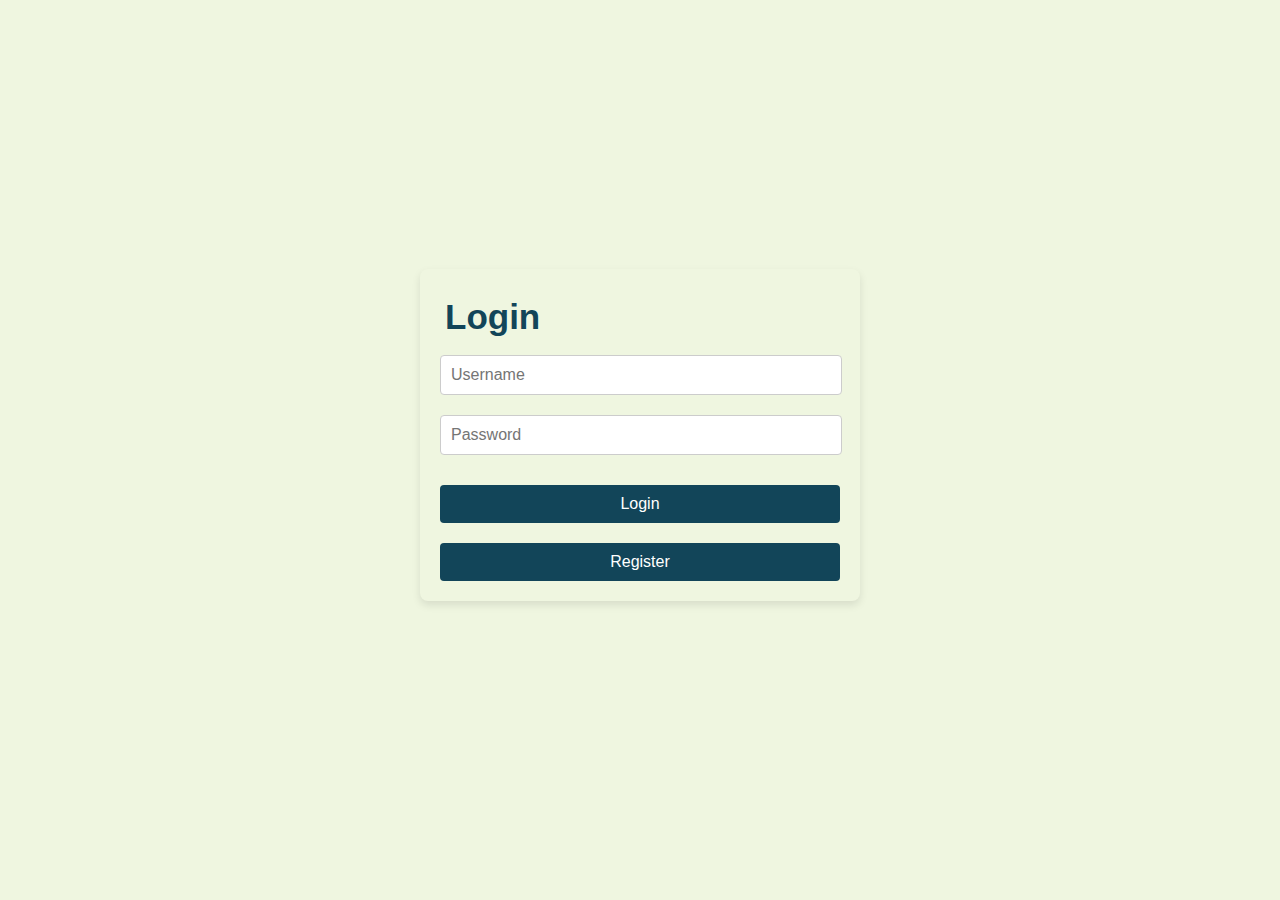
<file: index.html>
<!DOCTYPE html>
<html lang="en">
<head>
    <meta charset="UTF-8">
    <title>Noted</title>
    <link rel="stylesheet" href="style.css">
</head>
<body>
    <div id="login-register-container">
        <div id="login-form">
            <h2>Login</h2>
            <form action="login.php" method="post">
                <input type="text" name="username" placeholder="Username" required>
                <input type="password" name="password" placeholder="Password" required>
                <button type="submit">Login</button>
            </form>
            <a href="register.php">
                <button>Register</button>
            </a>
        </div>
        <!-- register -->
        
    <script src="script.js"></script>
</body>
</html>
</file>
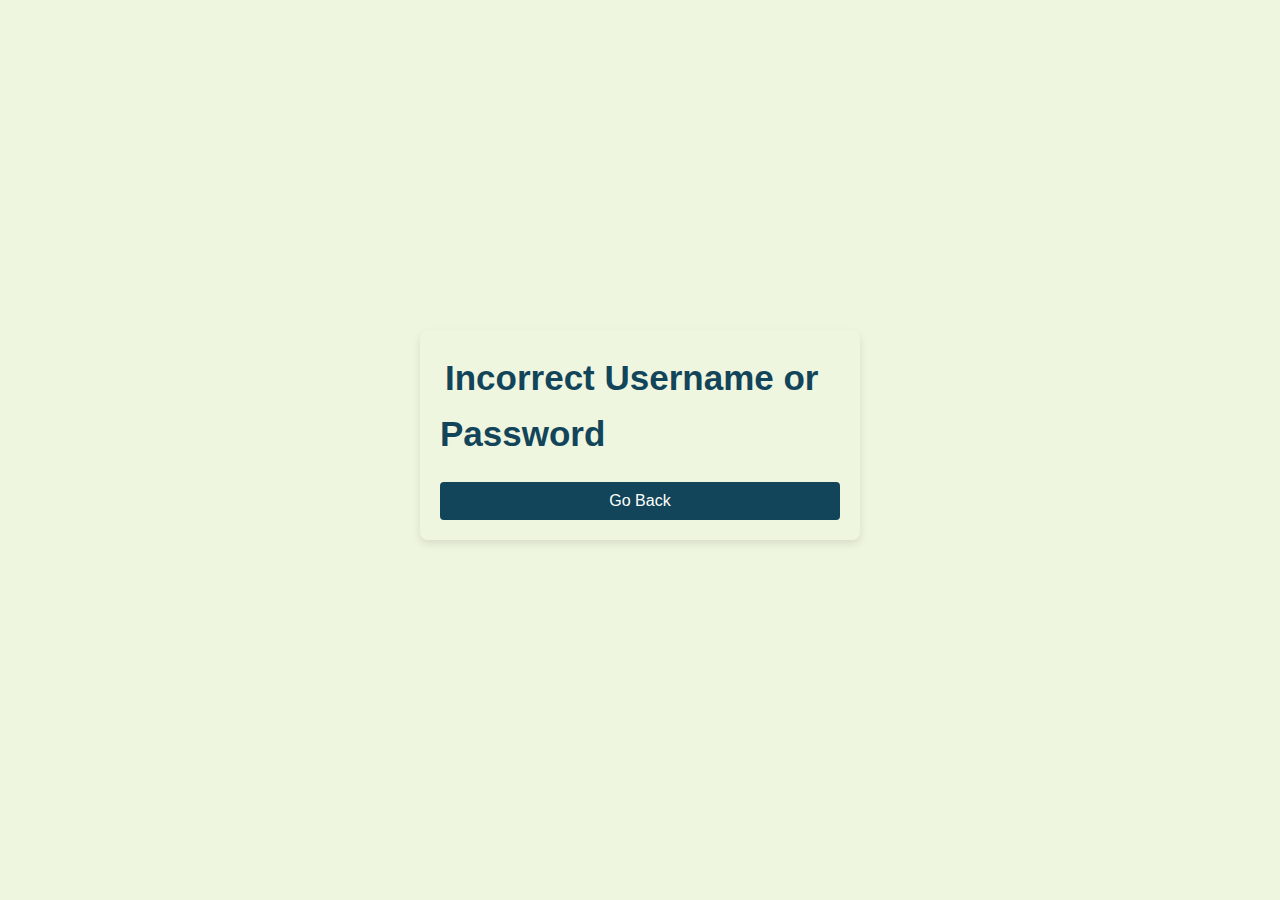
<file: Invalid_pass.html>
<!DOCTYPE html>
<html lang="en">
<head>
    <meta charset="UTF-8">
    <title>Noted</title>
    <link rel="stylesheet" href="style.css">
</head>
<body>
    <div id="login-register-container"> <!-- Add this container -->
        <div id="register-form">
            <h2>Incorrect Username or Password</h2>
            </form>
            <a href="index.html">
                <button>Go Back</button>
            </a>
        </div>
    </div>
    <script src="script.js"></script>
</body>
</html>
</file>
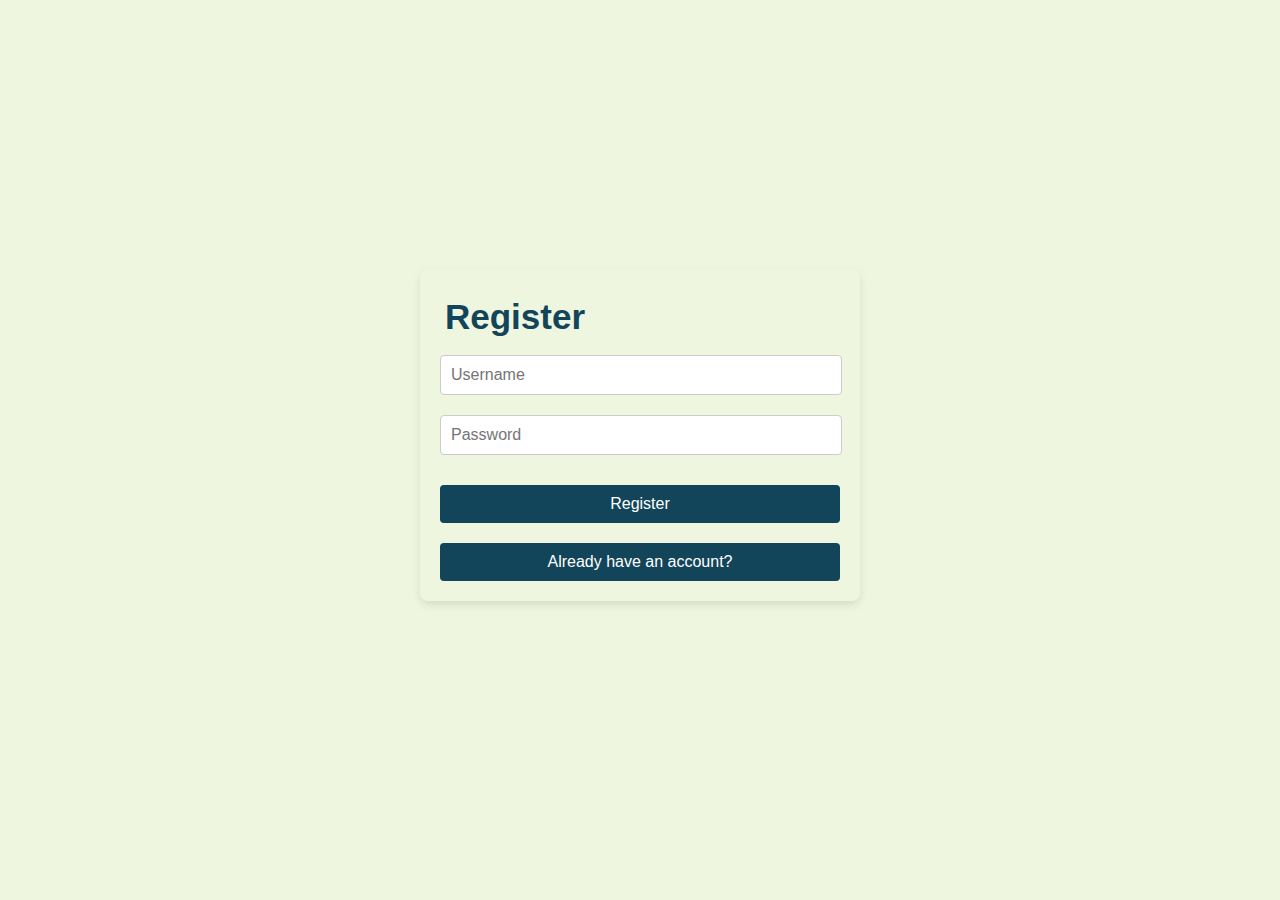
<file: register.html>
<!DOCTYPE html>
<html lang="en">
<head>
    <meta charset="UTF-8">
    <title>Noted</title>
    <link rel="stylesheet" href="style.css">
</head>
<body>
    <div id="login-register-container"> <!-- Add this container -->
        <div id="register-form">
            <h2>Register</h2>
            <form action="register.php" method="post">
                <input type="text" name="username" placeholder="Username" required>
                <input type="password" name="password" placeholder="Password" required>
                <button type="submit">Register</button>
            </form>
            <a href="index.html">
                <button>Already have an account?</button>
            </a>
        </div>
    </div>
    <script src="script.js"></script>
</body>
</html>
</file>
<file: style.css>
/* General Styles */
body {
    font-family: 'Arial', sans-serif;
    background-color: #AEC3B0; /* Soft green background */
    color: #124559; /* Dark blue text color */
    line-height: 1.6;
    margin: 0;
    padding: 0;
}

button {
    width: 100%;
    padding: 10px;
    background-color: #124559; /* Dark blue background for buttons */
    color: #ffffff; /* White text color */
    border: none;
    border-radius: 4px;
    cursor: pointer;
    font-size: 1rem;
    margin-top: 20px;
}

input[type='text'],
input[type='password'] {
    width: 95%;
    padding: 10px;
    margin: 10px 0;
    border: 1px solid #ccc; /* Light gray border */
    border-radius: 4px;
    font-size: 1rem;
}

#login-form,
#register-form {
    background-color: #EFF6E0; /* Soft background color */
    border-radius: 8px;
    padding: 20px;
    margin-bottom: 30px;
    width: 100%;
    max-width: 400px; /* Maximum width of forms */
    box-shadow: 0 4px 8px rgba(0, 0, 0, 0.1); /* Subtle shadow for depth */
}

#login-register-container {
    display: flex;
    flex-direction: column;
    align-items: center;
    justify-content: center;
    min-height: 100vh; /* Full viewport height for centering */
    background-color: #EFF6E0; /* Light background color */
}

/* Dashboard layout */
#dashboard-container {
    display: flex;
    max-width: 1200px;
    margin: 20px auto;
    box-shadow: 0 2px 4px rgba(0, 0, 0, 0.1);
}

/* Sidebar Styles */
#notes-sidebar {
    width: 250px;
    background-color: #01161E; /* Dark teal for the sidebar */
    color: #EFF6E0; /* Lightest color for sidebar text */
    padding: 20px;
    height: calc(100vh - 40px); /* Full height minus padding */
    overflow-y: auto; /* Scroll for overflow content */
}

.note-summary {
    background-color: #5B9092; /* Medium teal for note background */
    color: #EFF6E0; /* Lightest color for text */
    padding: 10px;
    margin-bottom: 10px;
    border-bottom: 1px solid #124559; /* Separates note names */
    cursor: pointer;
}

.note-summary:hover {
    background-color: #124559; /* Dark blue for hover state */
}

/* Note Editor Styles */
#note-editor {
    flex-grow: 1;
    padding: 20px;
    background-color: #EFF6E0; /* Lightest color for editor background */
}

#edit-note-title,
#edit-note-content {
    width: calc(100% - 40px); /* Full width minus padding */
    padding: 10px;
    margin-bottom: 10px;
    border-radius: 4px;
    border: 1px solid #124559; /* Border color from palette */
}

#edit-note-content {
    height: 65vh; /* Height for content area */
    resize: vertical;
}

/* Save Changes Button */
#save-changes-btn {
    padding: 10px 20px;
    background-color: #124559; /* Dark blue for the button */
    color: #EFF6E0; /* Light color for the text */
    border: none;
    border-radius: 4px;
    cursor: pointer;
    font-size: 16px;
}

#save-changes-btn:hover {
    background-color: #01161E; /* Darker shade for hover effect */
}

h2 {
    padding: 5px 5px;
    color: #124559; /* Light color for the text */
    font-size: 35px;
    display: inline;
    text-align: center;
}

/* Responsive Design */
@media (max-width: 768px) {
    #dashboard-container {
        flex-direction: column;
    }

    #notes-sidebar,
    #note-editor {
        width: 100%;
        height: auto;
        
    }
}
</file>
